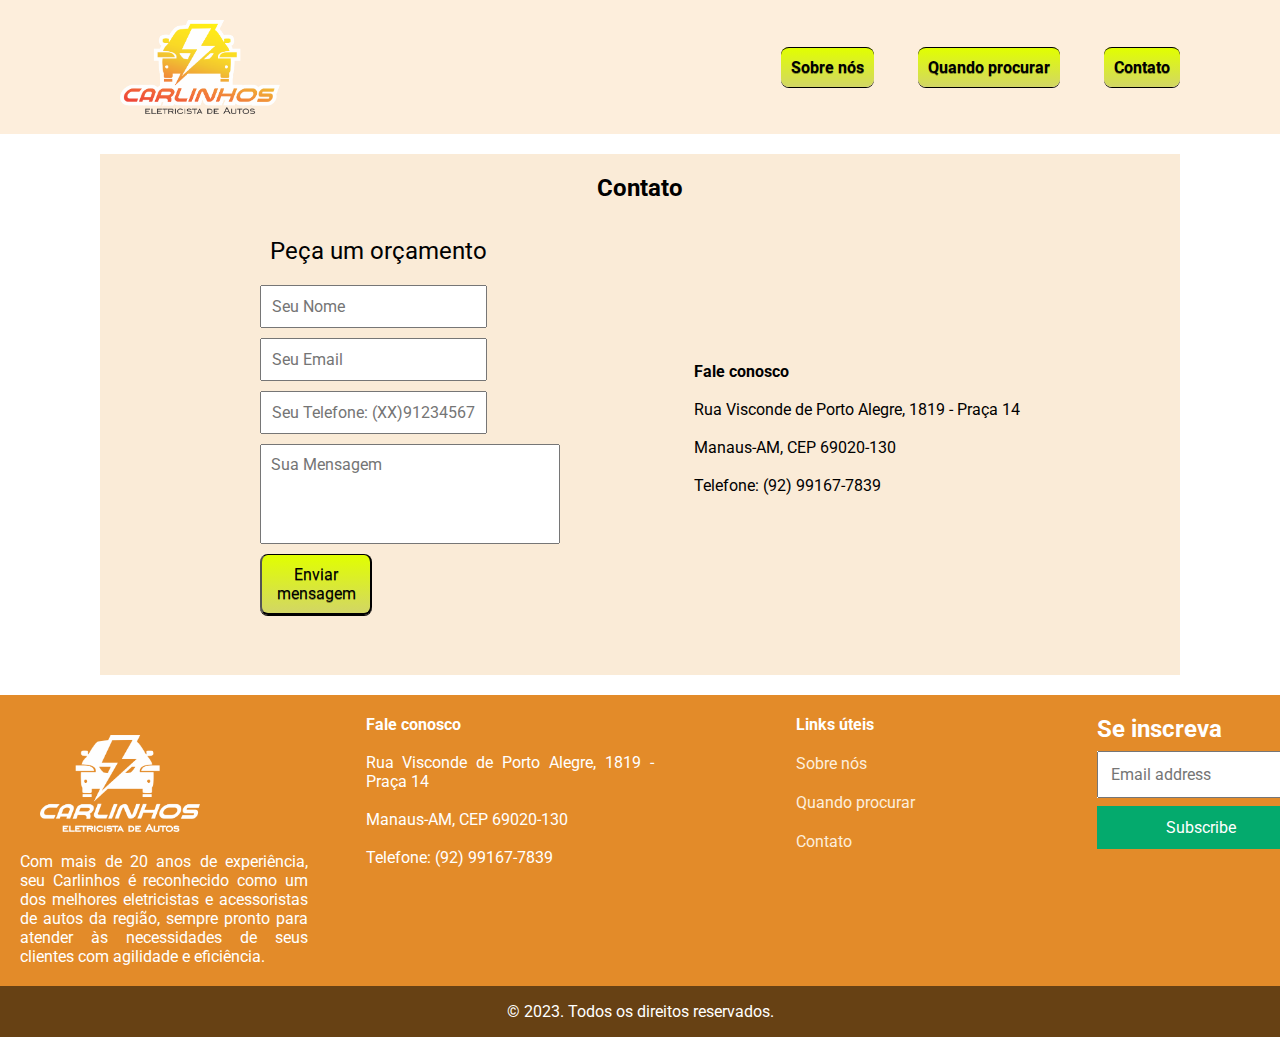
<file: contato.html>
<!DOCTYPE html>
<html lang="pt-BR">

<head>
    <meta charset="UTF-8">
    <meta http-equiv="X-UA-Compatible" content="IE=edge">
    <meta name="viewport" content="width=device-width, initial-scale=1.0">
    <title>Carlinhos Eletricista e Acessorista de Autos</title>
    <link rel="stylesheet" href="./style.css" />
    <link rel="preconnect" href="https://fonts.googleapis.com">
    <link rel="preconnect" href="https://fonts.gstatic.com" crossorigin>
    <link href="https://fonts.googleapis.com/css2?family=Roboto:wght@300&display=swap" rel="stylesheet">
</head>

<body>
    <header id="navigation">
        <div class="container">
            <img src="img/carlinhos_fundo_branco.png" alt="logo carlinhos eletricista">
            <nav>
                <ul>
                    <li>
                        <a class="button" href="index.html" title="Ir para a seção de sobre mim">Sobre nós</a>
                    </li>
                    <li>
                        <a class="button" href="motivos.html" title="Ir para a seção de sobre mim">Quando procurar</a>
                    </li>
                    <li>
                        <a class="button" href="contato.html" title="Ir para a seção de contato">Contato</a>
                    </li>
                </ul>
            </nav>
        </div>
    </header>
    <div id="contacts" class="container">
        <div class="title">
            <h2>Contato</h2>
        </div>
        <div class="conteudo">
            <section id="contato">
                <div class="forms">
                    <form>
                        <label for="tonome">Peça um orçamento</label>
                        <input id="nome" maxlength="30" type="text" placeholder="Seu Nome">
                        <input type="email" placeholder="Seu Email">
                        <input type="tel" id="telefone" maxlength="14" placeholder="Seu Telefone: (XX)912345678">
                        <textarea maxlength="500" placeholder="Sua Mensagem"></textarea>
                        <button type="submit">Enviar mensagem</button>
                    </form>
                </div>
            </section>
            <section id="faleconosco">
                <h3>Fale conosco</h3><br>
                <p>Rua Visconde de Porto Alegre, 1819 - Praça 14<br><br>Manaus-AM, CEP 69020-130</p><br>
                <p>Telefone: (92) 99167-7839</p>
            </section>
        </div>
    </div>
    <footer>
        <div class="navbarfooter">
            <nav>
                <ul class="grid-container">
                    <li class="container-footer">
                        <img src="img/carlinhos_branco.png" alt="">
                        <i class="fa-solid fa-star fa-beat" style=" color: #ffea00; text-align: center;"></i>
                        <i class="fa-solid fa-star fa-beat" style="color: #ffea00;"></i>
                        <i class="fa-solid fa-star fa-beat" style="color: #ffea00;"></i>
                        <i class="fa-solid fa-star fa-beat" style="color: #ffea00;"></i>
                        <i class="fa-solid fa-star fa-beat" style="color: #ffea00;"></i>
                        <p>Com mais de 20 anos de experiência, seu Carlinhos é reconhecido como um dos melhores
                            eletricistas e acessoristas de autos da região, sempre pronto para atender às necessidades
                            de seus clientes com agilidade e eficiência.</p>
                    </li>
                    <li class="container-footer">
                        <h3>Fale conosco</h3>
                        <br>
                        <p>Rua Visconde de Porto Alegre, 1819 - Praça 14
                            <br>
                            <br>
                            Manaus-AM, CEP 69020-130
                        </p>
                        <br>
                        <p>Telefone: (92) 99167-7839</p>
                    </li>
                    <li class="container-footer">
                        <!-- FOOTER LINKS UTEIS -->
                        <ul>
                            <h4>Links úteis</h4>
                            <li>
                                <a href="index.html" title="Ir para a seção de sobre mim">Sobre nós</a>
                            </li>
                            <li>
                                <a href="motivos.html" title="Ir para a seção de sobre mim">Quando procurar</a>
                            </li>
                            <li>
                                <a href="#contact" title="Ir para a seção de contato">Contato</a>
                            </li>
                        </ul>
                        <!-- FIM FOOTER LINKS UTEIS -->
                    </li>
                    <li class="container-footer">
                        <form action="action_page.php">
                            <div class="container">
                                <h2>Se inscreva</h2>
                            </div>

                            <div class="container" style="background-color:white">
                                <input type="text" placeholder="Email address" name="mail" required>
                            </div>
                            <div class="container">
                                <input type="submit" value="Subscribe">
                            </div>
                        </form>

                    </li>
                </ul>
            </nav>

            <div class="footer-copyright">
                <p>
                    &#169
                    2023. Todos os direitos reservados.</p>
            </div>
        </div>
    </footer>
    <script>
        var inputTelefone = document.getElementById("telefone");
        inputTelefone.addEventListener("input", function () {
            var telefone = inputTelefone.value;
            telefone = telefone.replace(/\D/g, ""); // remove caracteres não numéricos
            telefone = telefone.replace(/^(\d{2})(\d)/g, "($1) $2"); // adiciona o parêntese e espaço após o código de área
            inputTelefone.value = telefone;
        });
    </script>
</body>

</html>
</file>
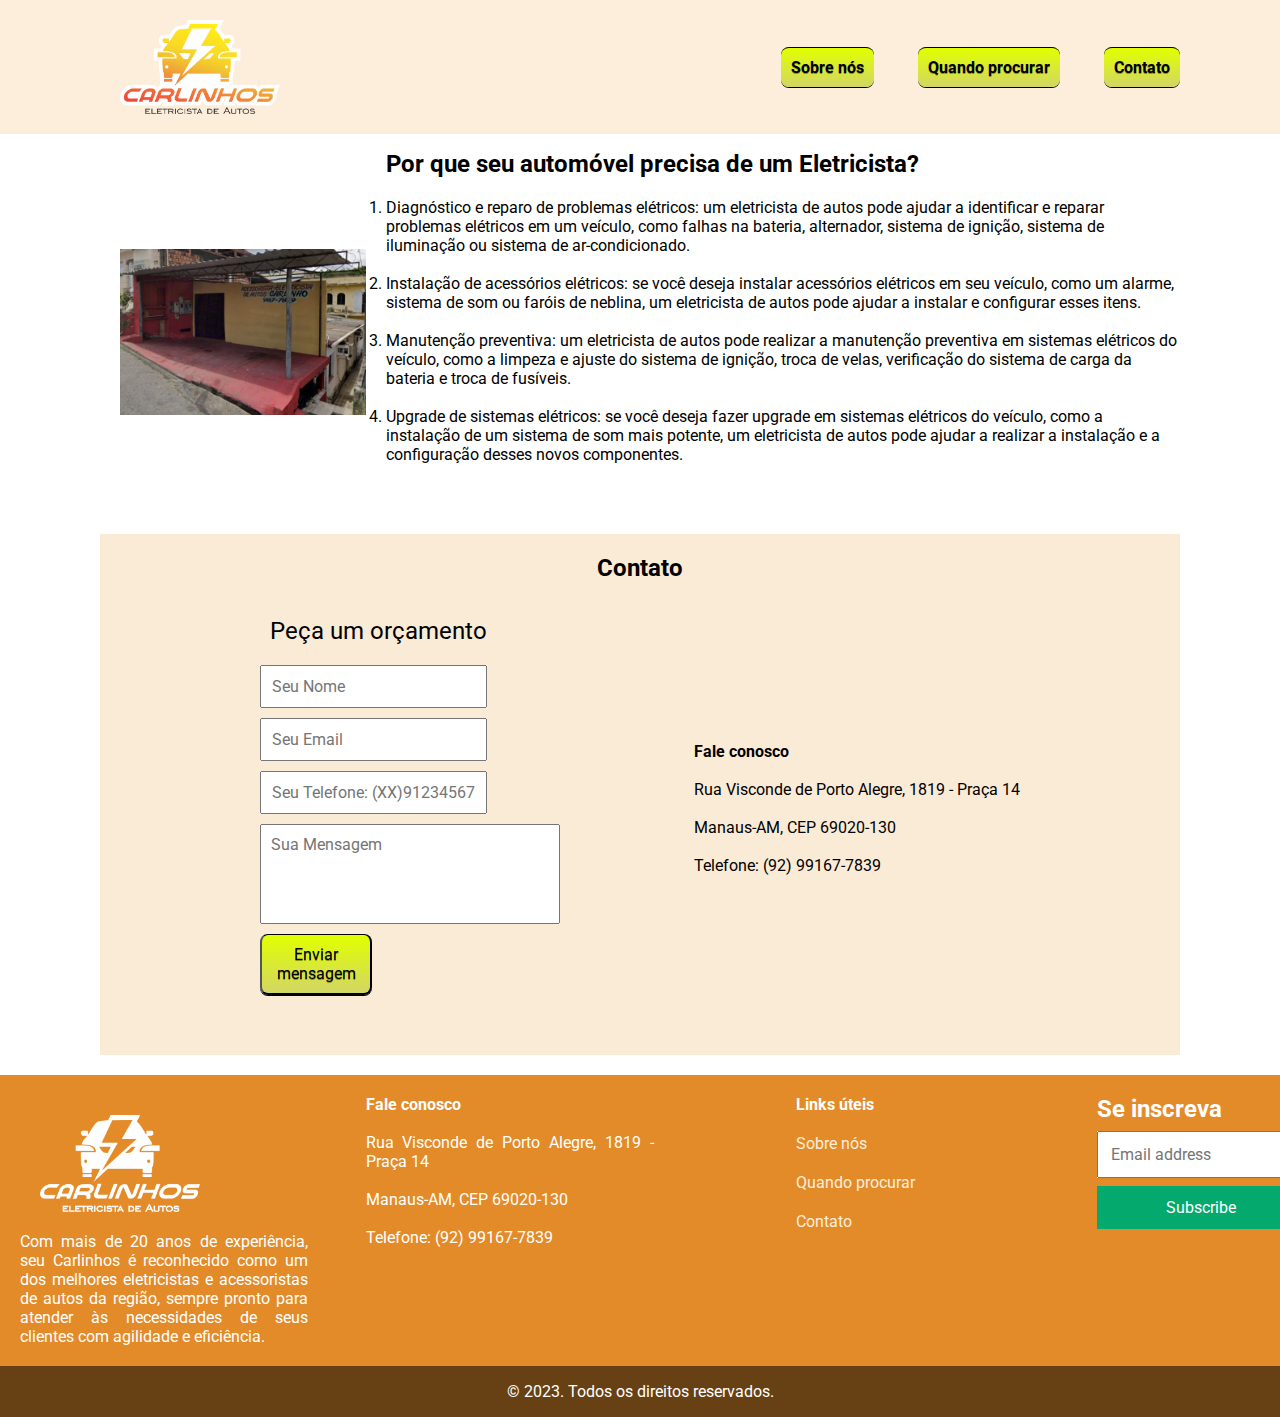
<file: motivos.html>
<!DOCTYPE html>
<html lang="pt-BR">

<head>
    <meta charset="UTF-8">
    <meta http-equiv="X-UA-Compatible" content="IE=edge">
    <meta name="viewport" content="width=device-width, initial-scale=1.0">
    <title>Por que você precisa de Eletricista para seu automovél</title>
    <link rel="stylesheet" href="./style.css" />
</head>

<body>
    <div class="conteudo1">
    <header id="navigation">
        <div class="container">
            <a href="#">
                <img src="img/carlinhos_fundo_branco.png" alt="logo carlinhos eletricista"> </a>
            <nav>
                <ul>
                    <li>
                        <a class="button" href="index.html" title="Ir para a seção de sobre mim">Sobre nós</a>
                    </li>
                    <li>
                        <a class="button" href="motivos.html" title="Ir para a seção de sobre mim">Quando
                            procurar</a>
                    </li>
                    <li>
                        <a class="button" href="contato.html" title="Ir para a seção de contato">Contato</a>
                    </li>
                </ul>
                <button class="btn-menu" type="button">Menu</button>
            </nav>
        </div>
    </header>
    <section id="sobre">
        <div class="container">
            <div class="imagens">
                <img src="img/Imagem do WhatsApp de 2023-04-03 à(s) 20.39.19.jpg"
                    alt="Oficina de chão vermelho e parede amarela" />
            </div>
            <div class="conteudo">
                <h2>Por que seu automóvel precisa de um Eletricista? </h2>
                <ol>
                    <li>
                        Diagnóstico e reparo de problemas elétricos: um eletricista de autos pode ajudar a identificar e
                        reparar problemas elétricos em um veículo, como falhas na bateria, alternador, sistema de
                        ignição, sistema de iluminação ou sistema de ar-condicionado.<br><br>
                    </li>
                    <li>
                        Instalação de acessórios elétricos: se você deseja instalar acessórios elétricos em seu veículo,
                        como um alarme, sistema de som ou faróis de neblina, um eletricista de autos pode ajudar a
                        instalar e configurar esses itens. <br><br>
                    </li>
                    <li>
                        Manutenção preventiva: um eletricista de autos pode realizar a manutenção preventiva em sistemas
                        elétricos do veículo, como a limpeza e ajuste do sistema de ignição, troca de velas, verificação
                        do sistema de carga da bateria e troca de fusíveis.<br><br>
                    </li>
                    <li>
                        Upgrade de sistemas elétricos: se você deseja fazer upgrade em sistemas elétricos do veículo,
                        como a instalação de um sistema de som mais potente, um eletricista de autos pode ajudar a
                        realizar a instalação e a configuração desses novos componentes.
                    </li>
                </ol>
            </div>
        </div>
    </section>
    <div id="contacts" class="container">
        <div class="title">
            <h2>Contato</h2>
        </div>
        <div class="conteudo">
            <section id="contato">
                <div class="forms">
                    <form>
                        <label for="tonome">Peça um orçamento</label>
                        <input id="nome" maxlength="30" type="text" placeholder="Seu Nome">
                        <input type="email" placeholder="Seu Email">
                        <input type="tel" id="telefone" maxlength="14" placeholder="Seu Telefone: (XX)912345678">
                        <textarea maxlength="500" placeholder="Sua Mensagem"></textarea>
                        <button type="submit">Enviar mensagem</button>
                    </form>
                </div>
            </section>
            <section id="faleconosco">
                <h3>Fale conosco</h3><br>
                <p>Rua Visconde de Porto Alegre, 1819 - Praça 14<br><br>Manaus-AM, CEP 69020-130</p><br>
                <p>Telefone: (92) 99167-7839</p>
            </section>
        </div>
    </div>
</div>
<footer>
    <div class="navbarfooter">
        <nav>
            <ul class="grid-container">
                <li class="container-footer">
                    <img src="img/carlinhos_branco.png" alt="">
                    <i class="fa-solid fa-star fa-beat" style=" color: #ffea00; text-align: center;"></i>
                    <i class="fa-solid fa-star fa-beat" style="color: #ffea00;"></i>
                    <i class="fa-solid fa-star fa-beat" style="color: #ffea00;"></i>
                    <i class="fa-solid fa-star fa-beat" style="color: #ffea00;"></i>
                    <i class="fa-solid fa-star fa-beat" style="color: #ffea00;"></i>
                    <p>Com mais de 20 anos de experiência, seu Carlinhos é reconhecido como um dos melhores
                        eletricistas e acessoristas de autos da região, sempre pronto para atender às necessidades
                        de seus clientes com agilidade e eficiência.</p>
                </li>
                <li class="container-footer">
                    <h3>Fale conosco</h3>
                    <br>
                    <p>Rua Visconde de Porto Alegre, 1819 - Praça 14
                        <br>
                        <br>
                        Manaus-AM, CEP 69020-130
                    </p>
                    <br>
                    <p>Telefone: (92) 99167-7839</p>
                </li>
                <li class="container-footer">
                    <!-- FOOTER LINKS UTEIS -->
                    <ul>
                        <h4>Links úteis</h4>
                        <li>
                            <a href="index.html" title="Ir para a seção de sobre mim">Sobre nós</a>
                        </li>
                        <li>
                            <a href="motivos.html" title="Ir para a seção de sobre mim">Quando procurar</a>
                        </li>
                        <li>
                            <a href="#contact" title="Ir para a seção de contato">Contato</a>
                        </li>
                    </ul>
                    <!-- FIM FOOTER LINKS UTEIS -->
                </li>
                <li class="container-footer">
                    <form action="action_page.php">
                        <div class="container">
                            <h2>Se inscreva</h2>
                        </div>

                        <div class="container" style="background-color:white">
                            <input type="text" placeholder="Email address" name="mail" required>
                        </div>
                        <div class="container">
                            <input type="submit" value="Subscribe">
                        </div>
                    </form>

                </li>
            </ul>
        </nav>

        <div class="footer-copyright">
            <p>
                &#169
                2023. Todos os direitos reservados.</p>
        </div>
    </div>
</footer>
    <script>
        var inputTelefone = document.getElementById("telefone");
        inputTelefone.addEventListener("input", function () {
            var telefone = inputTelefone.value;
            telefone = telefone.replace(/\D/g, ""); // remove caracteres não numéricos
            telefone = telefone.replace(/^(\d{2})(\d)/g, "($1) $2"); // adiciona o parêntese e espaço após o código de área
            inputTelefone.value = telefone;
        });
    </script>
</body>

</html>
</file>
<file: style.css>
@import url('https://fonts.googleapis.com/css2?family=Roboto:wght@300&display=swap');

* {
    box-sizing: border-box;
    margin: 0;
    padding: 0;
    font-family: 'Roboto', sans-serif;
    font-size: 16px;
}

.container {
    max-width: 1080px;
    width: 90%;
    margin: 0 auto;

}


/* COMEÇA O HEADER */



header .container {
    display: flex;
    justify-content: space-between;
    align-items: center;
}

header .btn-menu {
    display: none;
}

header {
    background-color: #FDEEDC;
    color: #000000;
    width: 100%;
}

header img {
    width: 200px;
}



header li {
    display: inline;
    margin-left: 40px;

}

header li a {
    color: azure;
    text-decoration: none;
}

header ul,
footer ul {
    list-style-type: none;
}

header nav ul li a {
    text-decoration: none;
    color: #000000;
    font-weight: bold;
}


/*FIM DO HEADER*/

/*DECORAÇÕES DOS BOTÕES*/

.button,
button {
    border-top: 1px solid #000000;
    background: #d2d665;
    background: -webkit-gradient(linear, left top, left bottom, from(#e1ff00), to(#d2d665));
    background: -webkit-linear-gradient(top, #e1ff00, #d2d665);
    background: -moz-linear-gradient(top, #e1ff00, #d2d665);
    background: -ms-linear-gradient(top, #e1ff00, #d2d665);
    background: -o-linear-gradient(top, #e1ff00, #d2d665);
    padding: 10px;
    -webkit-border-radius: 8px;
    -moz-border-radius: 8px;
    border-radius: 8px;
    -webkit-box-shadow: rgba(0, 0, 0, 1) 0 1px 0;
    -moz-box-shadow: rgba(0, 0, 0, 1) 0 1px 0;
    box-shadow: rgba(0, 0, 0, 1) 0 1px 0;
    text-shadow: rgba(0, 0, 0, .4) 0 1px 0;
    color: #000000;
    font-size: 16px;
    text-decoration: none;
    vertical-align: middle;
    width: 7rem;
}

.button:hover,
button:hover {
    border-top-color: #000000;
    background: #000000;
    color: #eeff00;
}

.button:active,
button:active {
    border-top-color: #ffffff;
    background: #ffffff;
}

/*FIM DA DECORAÇÕES DOS BOTÕES*/

#sobre .container,
.servicos-prestados .container {
    margin-top: 16px;
    display: flex;
    align-items: center;
    justify-content: space-between;
}

#sobre .container .conteudo ol {
    padding-bottom: 50px;
}

section .conteudo h2 {
    padding-bottom: 20px;
}


img {
    display: block;
    width: 100%;
    padding: 20px;
}

#contato {
    display: block;
    padding-bottom: 5px;
}

#contacts {
    background-color: antiquewhite;
    padding: 20px;
    display: block;
    margin-top: 20px;
    margin-bottom: 20px;
}

#contato .container h2 {
    margin-bottom: 10px;
}

form input,
textarea,
button,
label {
    display: block;
    padding: 10px;
    margin-bottom: 10px;
}

form textarea {
    resize: none;
    width: 300px;
    height: 100px;
}

#contacts h2 {
    text-align: center;
}

#contacts .conteudo {
    display: flex;
    justify-content: space-between;
    align-items: center;
    padding: 25px 140px;
}

/* COMEÇO DO FOOTER*/
footer {
    background-color: #E38B29;
    text-align: center;
    margin-top: auto;
    color: #ffffff;

}

footer a {
    text-decoration: none;
    color: #FDEEDC;

}

/*  */
footer .grid-container {
    display: grid;
    grid-template-columns: 18rem 18rem 18rem 18rem;
    gap: 4.65%;
    justify-items: center;
    padding: 20px;


}

footer .grid-container {
    text-align: justify;
}

footer nav ul li img {
    width: 200px;
}

footer nav ul li ul {
    display: block;
    text-decoration: none;
}

footer nav ul li ul li {
    text-decoration: none;
    margin: 20px 0 20px 0;
}

footer form {
    width: 100%;
}

/* Style the input elements and the submit button */
footer form input[type=text],
footer form input[type=submit] {
    width: 100%;
    padding: 12px;
    margin: 8px 0;
}

/* Add margins to the checkbox */
footer form input[type=checkbox] {
    margin-top: 16px;
}

/* Style the submit button */
footer form input[type=submit] {
    background-color: #04AA6D;
    color: white;
    border: none;
}

footer form input[type=submit]:hover {
    opacity: 0.8;
}

footer .navbarfooter p {
    display: flex;
    flex-direction: column;
    justify-content: end;
}

footer .footer-copyright {
    padding: 1rem;
    background-color: #674114;
    width: 100%;
}

/* FIM DO FOOTER*/
body {
    display: flex;
    flex-direction: column;
    min-height: 100vh;
}

.servicos-prestados {
    margin: 50px auto;
    width: 1280px;
    text-align: center;

}

.servicos-prestados .servico {
    background-color: #d2d665;
    border-radius: 20px;
    max-height: 100%;
    white-space: nowrap;
}

body h2{
    font-size: 24px;
}

.servicos-prestados .container {
    display: grid;
    grid-template-columns: 20% 20% 20% 20%;
    column-gap: 1%;
}

.servicos-prestados .servico img {
    width: 100%;
}

.servicos-prestados .servico h3 {
    width: 100%;
}

.servicos-prestados .servico button {
    margin: 20px auto;
}

label {
    font-size: 1.5em;
}

@media screen and (max-width: 767px) {


    .conteudo1 {
        flex: 1;
        /* Adicione a margem inferior para criar espaço para o footer */
        margin-bottom: 100px;
    }

    .imagens {
        display: flex;
        flex-direction: column;
    }

    body {
        display: flex;
        flex-direction: column;
        min-height: 100vh;
    }

    header nav ul {
        display: none;
        margin-left: 50px;
    }

    header .btn-menu {
        display: block;
        margin-right: 20px;
    }

    #sobre .container {
        display: block;
    }

    #sobre img {
        width: 80%;
        margin: 0 auto;
    }

    #sobre .conteudo {
        margin: 0 auto;
    }

    .servicos-prestados {
        margin-top: 30px;
        width: 100vw;
        margin: 0 auto;
        text-align: center;
    }

    .servicos-prestados .servico {
        background-color: #d2d665;
        border-radius: 20px;
    }

    .servicos-prestados .container {
        display: grid;
        grid-template-columns: auto;
        gap: 2%;
        width: 50%;

    }

    .servicos-prestados .servico img {
        width: 80%;
        margin: 0 auto;

    }

    .servicos-prestados .servico button {
        margin: 30px auto;
    }

    section #faleconosco {
        display: none;
    }

    #contacts .conteudo {
        display: block;
        padding: 25px 200px;
    }

    #contacts .forms {
        padding: 0;
    }


    form textarea {
        resize: none;
        width: 180px;
        height: 100px;
    }

    #contacts {
        display: none;
    }

    footer {
        bottom: 0;
        background-color: #E38B29;
        text-align: center;
        margin-top: auto;
        color: #ffffff;
        margin-top: auto;
    }

    footer .grid-container {
        display: grid;
        grid-template-columns: auto;
        gap: 1%;
        padding: 20px;
        text-align: center;
        justify-items: center;

    }

    footer .grid-container .container-footer img {
        margin: 0 auto;
    }


}

@media screen and (min-width: 768px) and (max-width: 1024px) {
    * {
        padding: 0;
        margin: 0;
        box-sizing: border-box;

    }

    .container {
        width: 90%;
    }


    .botao-menu {
        display: none;
    }

    p, h3 {
        font-size: 1.5em;
    }

    .servicos-prestados {
        width: 100%;
    }

    .servicos-prestados .container {
        display: grid;
        grid-template-columns: 50% 50%;
        gap: 2%;
        width: 65%;
    }

    #sobre .container {
        display: block;
    }

    #sobre img {
        width: 80%;
        margin: 0 auto;
    }

    #sobre .conteudo {
        margin: 0 auto;
    }

    .imagens {
        display: flex;
        flex-direction: column;
    }

    body {
        display: flex;
        flex-direction: column;
        min-height: 100vh;
    }

    nav ul {
        display: none;
        margin-left: 50px;
    }

    #contacts .conteudo {
        display: flex;
        justify-content: space-between;
        align-items: center;
        padding: 25px 15px;
    }

    form {
        display: block;
        padding: 50px;
    }

    footer .grid-container {
        font-size: 0.9rem;
        display: grid;
        grid-template-columns: 45% 45%;
        gap: 2%;
        justify-items: center;
        align-items: center;
    }

    footer form {
        border: 4px solid #f1f1f1;
        width: 100%;
    }
}
</file>
